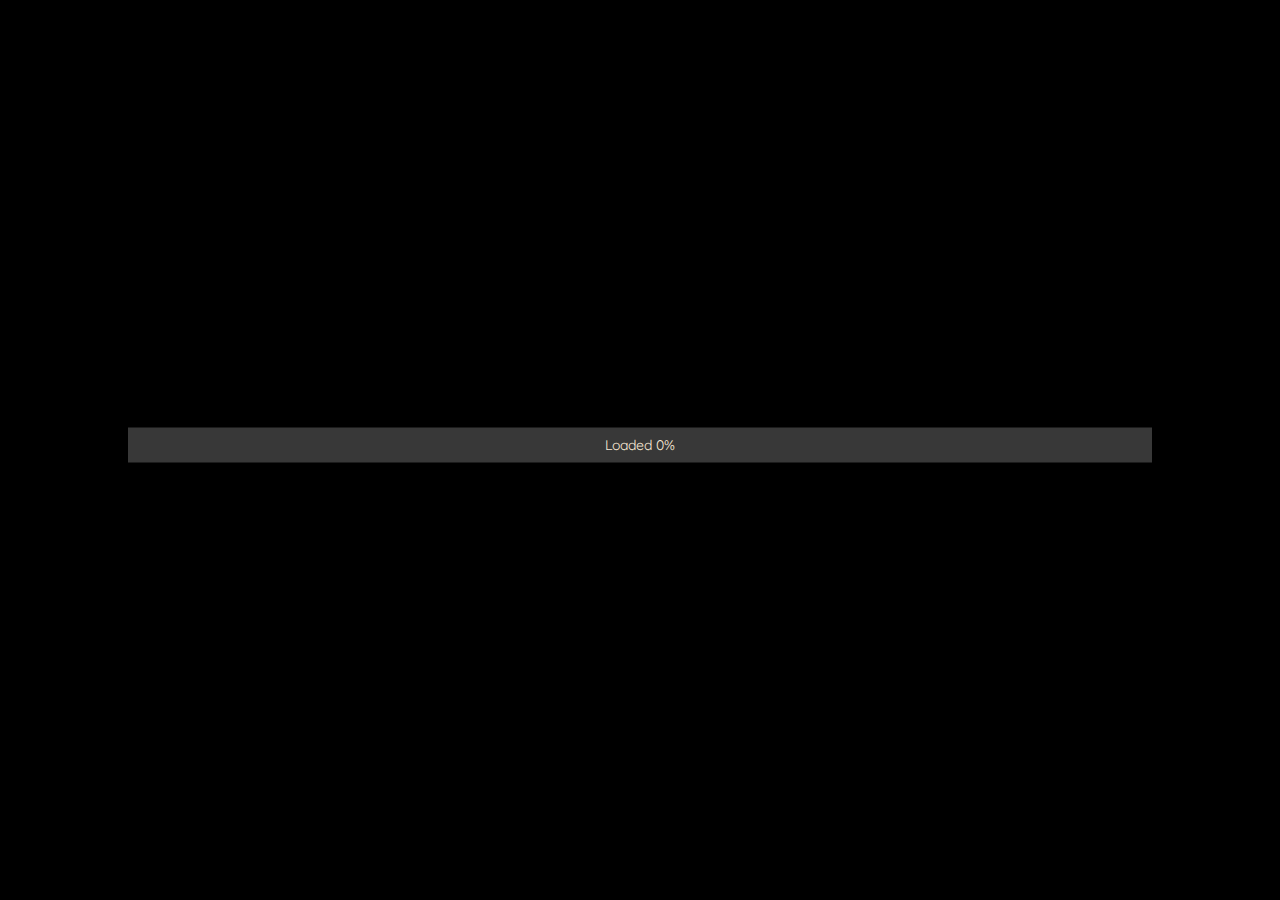
<file: 3droom.html>
<!DOCTYPE html>
<html lang="en" dir="ltr">
  <head>
	<meta name="viewport" content="width=device-width, initial-scale=1.0" />
	<meta charset="utf-8" />
	<title>3D Room</title>

		<!--

			⁉️

			How to use

			On PC:
			hold down left mouse button to rotate this scene;
			hold down right mouse button to drag this scene;
			Also use mouse wheel to change distance to this scene.

			On Mobile:
			Use 1 finger to rotate this scene;
			Use 2 fingers to bring closer/move away from this scene.

			⁉️

		-->

		<!--

			Author: ★ Don’t Know ★
			
		-->

  </head>
  <body>
	<div class="main-container">
	  <div class="loading-container">
		<div class="loader">
		  <p id="progress-status">Loaded 0%</p>
		  <div class="loader-part"></div>
		</div>
		<p id="loaded-items-number"></p>
	  </div>
	</div>
	<canvas id="c"></canvas>
	<script type="module">

	import * as THREE from 'https://threejsfundamentals.org/threejs/resources/threejs/r122/build/three.module.js';
	import {OrbitControls} from 'https://threejsfundamentals.org/threejs/resources/threejs/r122/examples/jsm/controls/OrbitControls.js';
	import Stats from 'https://threejsfundamentals.org/threejs/resources/threejs/r122/examples/jsm/libs/stats.module.js';
	import {GLTFLoader} from 'https://threejsfundamentals.org/threejs/resources/threejs/r125/examples/jsm/loaders/GLTFLoader.js';

	onload = onWindowLoad;

	function onWindowLoad() {
		setTimeout(function() {
			const canvas = document.getElementById('c');

			const mainContainer = document.querySelector('.main-container');
			const progressbar = document.querySelector('.loader-part');
			const progressStatus = document.querySelector('#progress-status');
			const loadedItemsNumber = document.querySelector('#loaded-items-number');

			init(mainContainer, progressbar, progressStatus, loadedItemsNumber, canvas);
		}, 250);
	}

	function init(mainContainer, progressbar, progressStatus, loadedItemsNumber, canvas) {
		const onIncorrectRendererSize = () => {
			const incorrectSize = canvas.width !== window.innerWidth || canvas.height !== window.innerHeight;
			if (incorrectSize) onWindowResize();
		};

		let calls = 0,
			unloaded = 0,
			progress = 0,
			stats = new Stats();

		const updateProgress = progress => {
			const loaded = progress / calls;
			progressbar.style.transform = `ScaleX(${loaded})`;
			progressStatus.textContent = 'Loaded ' + (loaded * 100).toFixed(1).split('.').join(',') + '%';
			loadedItemsNumber.textContent = `${progress} of ${calls} | Unloaded: ${unloaded}`;
		};

		const w = window.innerWidth;
		const h = window.innerHeight;

		const PI = Math.PI;

		const renderer = new THREE.WebGLRenderer({
			canvas,
			antialias: true
		});
		renderer.setSize(w, h);
		renderer.setPixelRatio(window.devicePixelRatio);
		renderer.toneMapping = THREE.ACESFilmicToneMapping;
		renderer.shadowMap.enabled = true;
		renderer.shadowMapSoft = true;
		renderer.shadowMap.type = THREE.PCFSoftShadowMap;

		const fov = 75;
		const aspect = w / h;
		const near = 1;
		const far = 400;

		const camera = new THREE.PerspectiveCamera(fov, aspect, near, far);
		camera.position.set(10, 30, 90);

		const controls = new OrbitControls(camera, canvas);
		controls.update();
		controls.target = new THREE.Vector3(15, 20, 30);

		const scene = new THREE.Scene();

		const addMesh = (geo, mat, x = 0, y = 0, z = 0, rX = 0, rY = 0, rZ = 0, sX = 1, sY = 1, sZ = 1, castShadow = true, receiveShadow = true) => {
			const mesh = new THREE.Mesh(geo, mat);
			mesh.position.set(x, y, z);
			mesh.rotation.set(rX, rY, rZ);
			mesh.scale.set(sX, sY, sZ);
			mesh.castShadow = castShadow;
			mesh.receiveShadow = receiveShadow;
			scene.add(mesh);

			return mesh;
		};

		const loadTexture = (url, callback = function() {}) => {
			calls++;
			return new THREE.TextureLoader().load(url, callback);
		};

		const setRepeatWrapping = (texture, arr, wrapping = THREE.RepeatWrapping) => {
			texture.wrapS = texture.wrapT = wrapping;
			texture.repeat.set(...arr);
			return texture;
		};

		const sceneBackground = new THREE.Color(0x000000);

		const loadGLTF = (url, x = 0, y = 0, z = 0, rX = 0, rY = 0, rZ = 0, sX = 1, sY = 1, sZ = 1, castShadow = true, receiveShadow = true, bool = false, r = 0, m = 0) => {
			calls++;

			function onError() {
				unloaded++;
			}

			return new GLTFLoader().load(url, GLTF => {
				const root = GLTF.scene;
				root.position.set(x, y, z);
				root.rotation.set(rX, rY, rZ);
				root.scale.set(sX, sY, sZ);
				scene.add(root);

				root.traverse(obj => {
					if (obj.isMesh) {
						obj.castShadow = castShadow;
						obj.receiveShadow = receiveShadow;
						if (obj.material.map) obj.material.map.anisotropy = 16;
						if (bool) {
							obj.material.roughness = r;
							obj.material.metalness = m;
						}
					}
				});

				progress++;
				updateProgress(progress);
				return null;
			}, null, onError);
		};

		{
			const light = new THREE.SpotLight(0xFFFFFF, .3, 250, PI / 2, 0);
			light.position.set(30, 70, 0);
			light.target.position.set(30, 0, 0);
			scene.add(light);
			scene.add(light.target);
		}

		{
			const light = new THREE.SpotLight(0xFFFFFF, 1.25, 250, PI / 2.7, .75);
			light.position.set(30, 70, 0);
			light.target.position.set(30, 0, 0);
			light.castShadow = light.receiveShadow = true;
			light.shadow.mapSize.set(1024, 1024);
			light.shadow.normalBias = 0.2;
			scene.add(light);
			scene.add(light.target);
		}

		//"Living Room Chair" (https://skfb.ly/6VnuU) by Qu3st10n is licensed under CC Attribution-NonCommercial-NoDerivs (http://creativecommons.org/licenses/by-nc-nd/4.0/).
		loadGLTF('https://dl.dropbox.com/s/8umwnjheb2e5nkf/chair.glb', 16, 0.15, 0.5, 0, 0, 0, 5, 5, 5);
		loadGLTF('https://dl.dropbox.com/s/8umwnjheb2e5nkf/chair.glb', 0, 0.15, -81.5, 0, PI, 0, 5, 5, 5);
		loadGLTF('https://dl.dropbox.com/s/8umwnjheb2e5nkf/chair.glb', -33.5, 0.15, -32, 0, -PI / 2, 0, 5, 5, 5);
		loadGLTF('https://dl.dropbox.com/s/8umwnjheb2e5nkf/chair.glb', 49.5, 0.15, -48, 0, PI / 2, 0, 5, 5, 5);

		loadGLTF('https://dl.dropbox.com/s/ykxcsto7jca2s4o/pic.glb', 50, 15, -85, 0, -PI / 2, 0, 30, 30, 30, false, true, true, .5, 0);

		loadGLTF('https://dl.dropbox.com/s/fnskgv6rt5ohnia/chandelier.glb', 30, 63, -5, 0, 0, 0, 30, 30, 30, false, true);

		loadGLTF('https://dl.dropbox.com/s/9n78a3jlxlsw4cg/plant.glb', 83, 0, -100, 0, -PI / 2, 0, 80, 80, 80, true, true);

		//"Jalousie Doors" (https://skfb.ly/6RNDT) by dm3V is licensed under Creative Commons Attribution (http://creativecommons.org/licenses/by/4.0/).
		loadGLTF('https://dl.dropbox.com/s/6twbhw521ehkrc3/Jalousie.glb', 4.2, 2.15, -126, 0, 0, 0, 5.3, 5.3, 5.3, false, true);

		loadGLTF('https://dl.dropbox.com/s/wj482vdtq20lt98/sofa.glb', -15.1, 0, 42, 0, PI / 36, 0, 210, 210, 210, true, true);

		loadGLTF('https://dl.dropbox.com/s/d8hq7dcrafw7m04/statue.glb', 91, 32.3, 10, 0, -PI / 2, 0, 3, 3, 3, true, true);

		loadGLTF('https://dl.dropbox.com/s/wr8tbpebl3wdhgo/armchair.glb', 23, 0, 62, 0, -PI / 1.2, 0, 15, 15, 15);
		loadGLTF('https://dl.dropbox.com/s/wr8tbpebl3wdhgo/armchair.glb', 23, 0, 19, 0, -PI / 6, 0, 15, 15, 15);

		loadGLTF('https://dl.dropbox.com/s/l1rs0boz0y6vjtw/baseboard_small.glb', 89.2, 0, 124.71, 0, PI, 0, 9.58, 10, 10, false, true, true);
		loadGLTF('https://dl.dropbox.com/s/l1rs0boz0y6vjtw/baseboard_small.glb', -29.2, 0, -124.71, 0, 0, 0, 9.58, 10, 10, false, true, true);
		loadGLTF('https://dl.dropbox.com/s/igxeuefnwh24qwa/baseboard_big.glb', -34.715, 0, 119.1, 0, PI / 2, 0, 9.65, 10, 10, false, true, true);
		loadGLTF('https://dl.dropbox.com/s/igxeuefnwh24qwa/baseboard_big.glb', 94.7, 0, -119.1, 0, -PI / 2, 0, 9.65, 10, 10, false, true, true);

		loadGLTF('https://dl.dropbox.com/s/hcd5loi3kme86tp/cornice_big.glb', -34.2, 65.1, 113.9, 0, PI / 2, 0, .496, .496, .496, false, true);
		loadGLTF('https://dl.dropbox.com/s/hcd5loi3kme86tp/cornice_big.glb', 94.2, 65.1, -113.9, 0, -PI / 2, 0, .496, .496, .496, false, true);
		loadGLTF('https://dl.dropbox.com/s/21a8egeg9g8kkc8/cornice_small.glb', 84.3, 65.1, 124.2, 0, PI, 0, .473, .496, .496, false, true);
		loadGLTF('https://dl.dropbox.com/s/21a8egeg9g8kkc8/cornice_small.glb', -24.3, 65.1, -124.2, 0, 0, 0, .473, .496, .496, false, true);

		//"wooden cupboard" (https://skfb.ly/o6S6H) by Ricardo Sanchez is licensed under Creative Commons Attribution (http://creativecommons.org/licenses/by/4.0/).
		loadGLTF('https://dl.dropbox.com/s/4r178tjc5ysy0oy/cupboard.glb', 10, 0, 117.1, 0, PI, 0, 35, 25, 30, true, true);

		loadGLTF('https://dl.dropbox.com/s/9uqjl7rttrs8h07/fireplace.glb', 90.1, 0.65, 0, 0, -PI / 2, 0, 30, 30, 30, true, true);

		loadGLTF('https://dl.dropbox.com/s/6hhyqba0kh57r0d/vase.glb', 91, 38.76, -5, 0, 0, 0, 30, 30, 30, true, false);

		loadGLTF('https://dl.dropbox.com/s/9o1gfe9688mdld2/door.glb', -124.64, -23.6, 320, 0, PI / 2, 0, 22, 22, 22, true, true);

		//"Day 2: Freshly Baked" (https://skfb.ly/6XNRp) by Katerina Novakova is licensed under Creative Commons Attribution (http://creativecommons.org/licenses/by/4.0/).
		loadGLTF('https://dl.dropbox.com/s/97m3zry7r40ek28/cake.glb', 8, 14.43, -40, 0, PI / 2, 0, 5, 5, 5, true, true);

		//"Plate" (https://skfb.ly/6tGUy) by joaoribeiromarques is licensed under Creative Commons Attribution (http://creativecommons.org/licenses/by/4.0/).
		loadGLTF('https://dl.dropbox.com/s/u2l4dykjc7w5hvt/plate.glb', 8, 14.4, -25, 0, 0, 0, 15, 15, 15);
		loadGLTF('https://dl.dropbox.com/s/u2l4dykjc7w5hvt/plate.glb', 8, 14.4, -55, 0, 0, 0, 15, 15, 15);
		loadGLTF('https://dl.dropbox.com/s/u2l4dykjc7w5hvt/plate.glb', -7, 14.4, -40, 0, 0, 0, 15, 15, 15);
		loadGLTF('https://dl.dropbox.com/s/u2l4dykjc7w5hvt/plate.glb', 23, 14.4, -40, 0, 0, 0, 15, 15, 15);

		//"Pocolov Cake Donuts" (https://skfb.ly/6WUtI) by pocolov is licensed under Creative Commons Attribution (http://creativecommons.org/licenses/by/4.0/).
		loadGLTF('https://dl.dropbox.com/s/eu54nqeu7717nl5/donuts.glb', 5.4, 15.06, -25, 0, 0, 0, 5, 5, 5);
		loadGLTF('https://dl.dropbox.com/s/eu54nqeu7717nl5/donuts.glb', 10.6, 15.06, -55, 0, PI, 0, 5, 5, 5);
		loadGLTF('https://dl.dropbox.com/s/eu54nqeu7717nl5/donuts.glb', -7, 15.06, -42.5, 0, -PI / 2, 0, 5, 5, 5);
		loadGLTF('https://dl.dropbox.com/s/eu54nqeu7717nl5/donuts.glb', 23, 15.06, -37.5, 0, PI / 2, 0, 5, 5, 5);

		const fireTex = loadTexture('https://dl.dropbox.com/s/eefnyjfhumn3mav/fire_tex.jpg', () => {
			progress++;
			updateProgress(progress);
		});
		addMesh(new THREE.PlaneBufferGeometry(15, 10), new THREE.MeshBasicMaterial({
			map: fireTex
		}), 88.4, 10, 0, 0, -PI / 2, 0, 1, 1, 1);

		const carpetTex = loadTexture('https://dl.dropbox.com/s/qb0165pb71ki63u/carpet_tex.jpg', () => {
			progress++;
			updateProgress(progress);
		});

		const carpetMaterials = [
			new THREE.MeshPhongMaterial({
				color: 0x111111,
				shininess: 0
			}),
			new THREE.MeshPhongMaterial({
				color: 0x111111,
				shininess: 0
			}),
			new THREE.MeshPhongMaterial({
				color: 0x111111,
				shininess: 0
			}),
			new THREE.MeshPhongMaterial({
				color: 0x111111,
				shininess: 0
			}),
			new THREE.MeshPhongMaterial({
				map: carpetTex,
				shininess: 0
			}),
			new THREE.MeshPhongMaterial({
				color: 0x111111,
				shininess: 0
			}),
		];

		//carpet
		addMesh(new THREE.BoxBufferGeometry(70, 140, 0.2), carpetMaterials, 2, 0, 0, -PI / 2, 0, 0, 1, 1, 1, false, true);

		const addTable = (x = 0, y = 0, z = 0, rX = 0, rY = 0, rZ = 0, sX = 1, sY = 1, sZ = 1) => {
			const tableTex = loadTexture('https://dl.dropbox.com/s/3uohcrev87t32w1/tableTex.jpg', () => {
				progress++;
				updateProgress(progress);
			});
			const table = new THREE.Object3D();

			table.add(
				addMesh(new THREE.CylinderBufferGeometry(20, 20, 0.3, 72), new THREE.MeshPhongMaterial({
					map: tableTex,
					shininess: 55
				}), 0, 14.3, 0),
				addMesh(new THREE.CylinderBufferGeometry(10, 10, 0.3, 24), new THREE.MeshPhongMaterial({
					map: tableTex
				}), 0, 0.15, 0),
				addMesh(new THREE.CylinderBufferGeometry(2, 2, 14, 24), new THREE.MeshPhongMaterial({
					map: tableTex
				}), 0, 7.3, 0),
			);

			table.position.set(x, y, z);
			table.rotation.set(rX, rY, rZ);
			table.scale.set(sX, sY, sZ);

			scene.add(table);

			return null;
		};

		addTable(8, 0, -40);

		const roomFrontSideTex1 = loadTexture('https://dl.dropbox.com/s/msn5mxkz3kwtorv/wall_tex.jpg', t => {
			setRepeatWrapping(t, [3, 3]);
			progress++;
			updateProgress(progress);
			return null;
		});

		const roomFrontSideTex2 = loadTexture('https://dl.dropbox.com/s/msn5mxkz3kwtorv/wall_tex.jpg', t => {
			setRepeatWrapping(t, [1, 3]);
			progress++;
			updateProgress(progress);
			return null;
		});

		const roomBackSideTex = loadTexture('https://dl.dropbox.com/s/msn5mxkz3kwtorv/wall_tex.jpg', t => {
			setRepeatWrapping(t, [3, 6]);
			progress++;
			updateProgress(progress);
		});

		const wallLeftAndRightSideTex = loadTexture('https://dl.dropbox.com/s/msn5mxkz3kwtorv/wall_tex.jpg', t => {
			setRepeatWrapping(t, [6, 6]);
			progress++;
			updateProgress(progress);
			return null;
		});

		const floorTex = loadTexture('https://dl.dropbox.com/s/udp3naw3zuwog81/floor_tex.png', t => {
			setRepeatWrapping(t, [12, 24], THREE.MirroredRepeatWrapping);
			progress++;
			updateProgress(progress);
			return null;
		});

		const ceilingTex = loadTexture('https://dl.dropbox.com/s/ajpthzpa0pzqauv/ceiling_texture.jpg', t => {
			setRepeatWrapping(t, [4, 8], THREE.MirroredRepeatWrapping);
			progress++;
			updateProgress(progress);
			return null;
		});

		const roomMaterials = [
			new THREE.MeshPhongMaterial({
				map: wallLeftAndRightSideTex,
				shininess: 0,
				side: THREE.DoubleSide
			}),
			new THREE.MeshPhongMaterial({
				map: wallLeftAndRightSideTex,
				shininess: 0,
				side: THREE.DoubleSide
			}),
			new THREE.MeshBasicMaterial({
				map: ceilingTex,
				color: 0x282828,
				side: THREE.DoubleSide
			}),
			new THREE.MeshPhongMaterial({
				map: floorTex,
				shininess: 0,
				side: THREE.DoubleSide
			}),
			new THREE.MeshPhongMaterial({
				map: roomBackSideTex,
				shininess: 0,
				side: THREE.DoubleSide
			}),
			new THREE.MeshPhongMaterial({
				map: roomBackSideTex,
				shininess: 0,
				side: THREE.DoubleSide,
				visible: false
			}),
		];

		const roomBasicMats = [
			new THREE.MeshBasicMaterial({
				map: wallLeftAndRightSideTex,
				color: 0x282828,
				side: THREE.FrontSide
			}),
			new THREE.MeshBasicMaterial({
				map: wallLeftAndRightSideTex,
				color: 0x282828,
				side: THREE.FrontSide
			}),
			new THREE.MeshBasicMaterial({
				visible: false,
			}),
			new THREE.MeshBasicMaterial({
				map: ceilingTex,
				color: 0x282828,
				side: THREE.FrontSide
			}),
			new THREE.MeshBasicMaterial({
				map: roomBackSideTex,
				color: 0x282828,
				side: THREE.FrontSide,
			}),
			new THREE.MeshBasicMaterial({
				visible: false
			}),
		];

		addMesh(
			new THREE.PlaneBufferGeometry(70, 70),
			new THREE.MeshPhongMaterial({
				map: roomFrontSideTex1,
				side: THREE.DoubleSide
			}), 60, 35, -125,
			0, 0, 0, 1, 1, 1, false, true
		);

		addMesh(
			new THREE.PlaneBufferGeometry(40, 70),
			new THREE.MeshPhongMaterial({
				map: roomFrontSideTex2,
				side: THREE.DoubleSide
			}), -15, 35, -125,
			0, 0, 0, 1, 1, 1, false, true
		);

		addMesh(new THREE.BoxBufferGeometry(130, 70, 250), roomMaterials, 30, 35, 0, 0, 0, 0, 1, 1, 1, false, true);
		addMesh(new THREE.BoxBufferGeometry(130.5, 70.5, 250.5), roomBasicMats, 30, 35, 0, 0, 0, 0, 1, 1, 1, false, true);

		window.addEventListener('resize', onWindowResize, false);

		function onWindowResize() {
			const w = window.innerWidth;
			const h = window.innerHeight;
			renderer.setSize(w, h);
			camera.aspect = w / h;
			camera.updateProjectionMatrix();
		}

		function render() {
			requestAnimationFrame(render);
			renderer.render(scene, camera);
			stats.update();
			controls.update();
		}

		const timer = setInterval(function() {
			if (progress + unloaded === calls) {
				onIncorrectRendererSize();
				clearInterval(timer);
				render();

				setTimeout(() => mainContainer.style.opacity = '0', 750);
				setTimeout(() => canvas.style.filter = 'blur(0px)', 1000);

				setTimeout(() => {
					mainContainer.style.display = 'none';
					canvas.style.filter = 'none';
				}, 1700);

				setTimeout(() => {
					stats = new Stats();
					document.body.append(stats.dom);
				}, 2000);
			}
		}, 50);
	}

	</script>
  </body>
</html>
<STYLE>@import url("https://fonts.googleapis.com/css2?family=Quicksand:wght@300&display=swap");
html,
body {
  position: fixed;
  padding: 0;
  margin: 0;
  width: 100%;
  height: 100%;
  font-family: "Quicksand", sans-serif;
}

#c {
  position: absolute;
  top: 0;
  left: 0;
  z-index: 99;
  width: 100%;
  height: 100%;
  filter: blur(12px);
  transition: filter 300ms ease;
}

.main-container {
  position: absolute;
  top: 0;
  left: 0;
  width: 100%;
  height: 100%;
  z-index: 9999;
  background: black;
  transition: opacity 500ms ease-in-out;
}

.loading-container {
  position: absolute;
  max-width: 1200px;
  margin: 0;
  width: 80%;
  height: auto;
  min-width: 120px;
  padding: 10px;
  top: 50%;
  left: 50%;
  transform: translate(-50%, -50%);
}

.loader {
  background: #383838;
  width: 100%;
  height: 35px;
  margin: 0;
  padding: 0;
  position: relative;
  top: 0;
  left: 0;
}

.loader-part {
  transform: scaleX(0);
  background: #2c82e5;
  width: 100%;
  height: 100%;
  position: relative;
  top: 0;
  left: 0;
  transform-origin: left;
  transition: transform 500ms ease-out;
}

#progress-status {
  position: absolute;
  top: calc(50% - 10px);
  margin: 0;
  padding: 0;
  width: 100%;
  height: 18px;
  text-align: center;
  color: antiquewhite;
  font-size: 14px;
  z-index: 9999;
}

#loaded-items-number {
  position: relative;
  color: antiquewhite;
  text-align: center;
  top: 0;
  left: 0;
  margin: 10px 0 0 0;
  padding: 0;
  font-size: 13px;
}

@media screen and (max-width: 300px) {
  #progress-status {
	top: calc(50% - 8px);
	font-size: 12px;
  }

  .loader {
	height: 30px;
  }

  #loaded-items-number {
	font-size: 11px;
  }
}
</STYLE>
<!DOCTYPE html>
<html lang="en">
<head>
<meta charset="UTF-8">
<meta name="viewport" content="width=device-width, initial-scale=1.0">
<title>Protected Page</title>
<script>
// Disable right-click context menu
document.addEventListener('contextmenu', function(e) {
    e.preventDefault();
});

// Disable Control+U
document.addEventListener('keydown', function(e) {
    if (e.ctrlKey && e.key === 'u') {
        e.preventDefault();
    }
});
</script>
</head>
<body>

<script>/**
 * Untuk membuat link bisa dicopy
 */
const actionLink = document.querySelectorAll(".link-card .link-action");

actionLink.forEach((action) => {
  action.addEventListener("click", (e) => {
    e.preventDefault();
    navigator.clipboard.writeText(action.parentElement.getAttribute("href"));

    /**
     * Untuk memunculkan toast notification
     */
    document.getElementById("toast").innerHTML = `
        <div class="toast-container">
            <p>✅ Link <strong> ${action.parentElement.innerText} </strong> berhasil disalin!</p>
        </div>
    `;

    /**
     * Untuk menghilangkan toast notification
     */

    setTimeout(() => {
      document
        .querySelector("#toast .toast-container")
        .classList.add("toast-gone");
    }, 300);

    setTimeout(() => {
      document.querySelector("#toast .toast-container").remove();
    }, 2000);
  });
});

/**
 * Untuk ganti icon sosmed saat hover
 */

document.querySelectorAll(".sosmed i").forEach((sosmed) => {
  sosmed.addEventListener("mouseenter", () => {
    sosmed.classList.remove("ph");
    sosmed.classList.add("ph-fill");
  });

  sosmed.addEventListener("mouseleave", () => {
    sosmed.classList.remove("ph-fill");
    sosmed.classList.add("ph");
  });
});

/**
 * Animasi Text bergerak saat scroll
 */

document.addEventListener("scroll", (e) => {
  document.querySelector(".bg-text-animation").style.transform = `translateX(${
    window.scrollY / 5
  }px)`;
});</script>
</file>
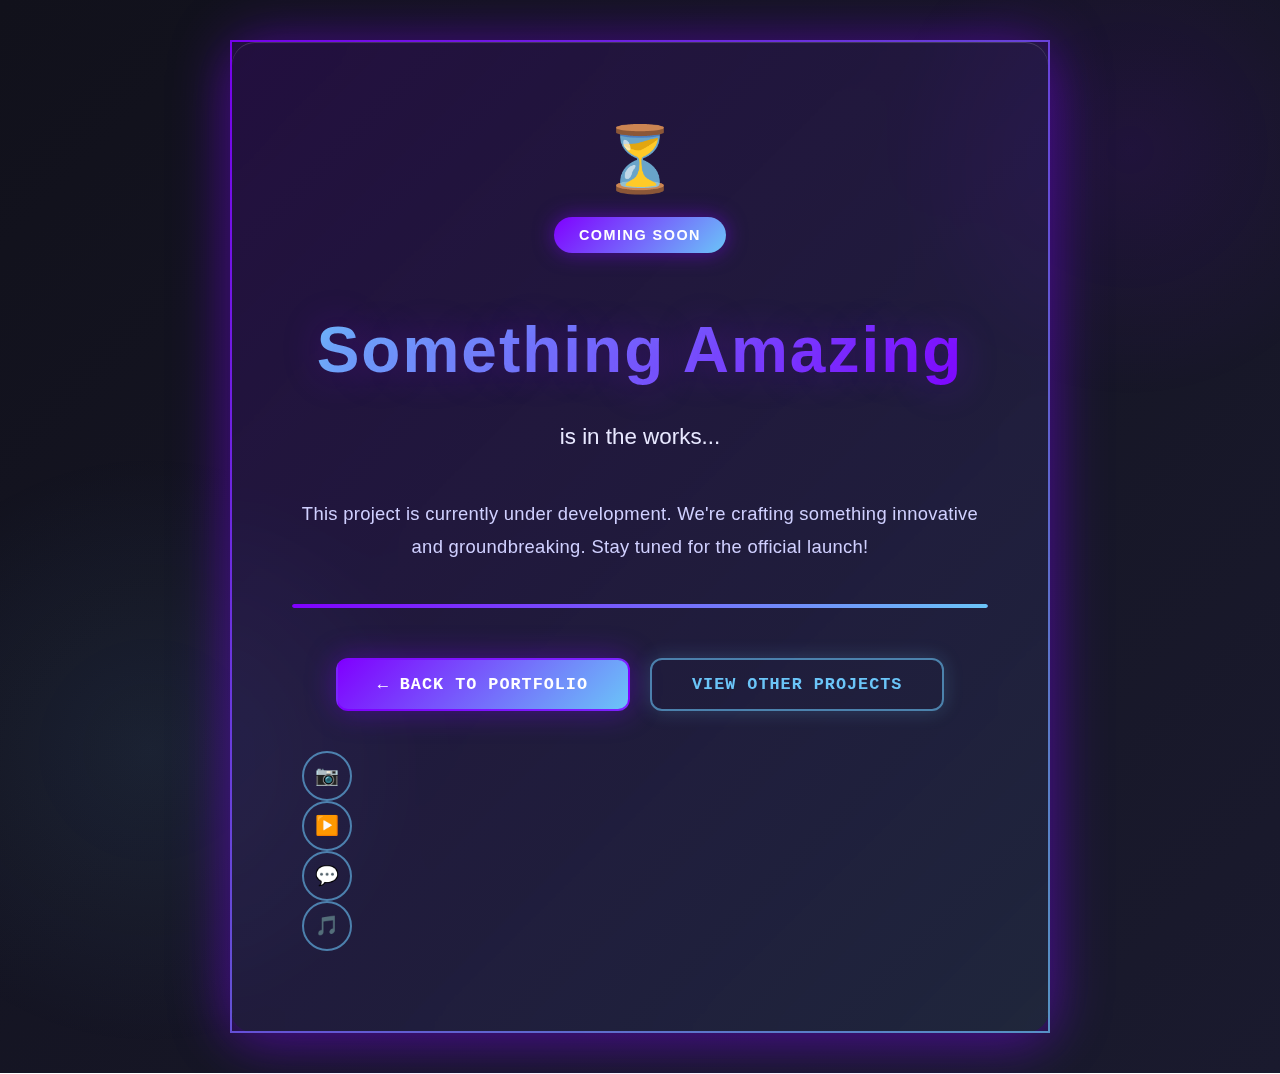
<file: comingsoon.html>
<!DOCTYPE html>
<html lang="en">
<head>
  <meta charset="UTF-8">
  <meta name="viewport" content="width=device-width, initial-scale=1.0">
  <meta name="description" content="Coming Soon - A new project from Syed Rayan">
  <title>Project Coming Soon | Syed Rayan</title>
  <link rel="icon" type="image/x-icon" href="portrait.png">
  <style>
    * {
      margin: 0;
      padding: 0;
      box-sizing: border-box;
    }

    body {
      background: linear-gradient(135deg, #11111b 0%, #1a1a2e 100%);
      color: #ffffff;
      font-family: 'Fira Code', 'Segoe UI', sans-serif;
      display: flex;
      justify-content: center;
      align-items: center;
      min-height: 100vh;
      overflow: hidden;
    }

    /* Animated background */
    body::before {
      content: '';
      position: fixed;
      width: 500px;
      height: 500px;
      background: radial-gradient(circle, rgba(128, 0, 255, 0.1) 0%, transparent 70%);
      border-radius: 50%;
      top: -100px;
      right: -100px;
      animation: float 6s ease-in-out infinite;
      z-index: -1;
    }

    body::after {
      content: '';
      position: fixed;
      width: 600px;
      height: 600px;
      background: radial-gradient(circle, rgba(107, 197, 248, 0.08) 0%, transparent 70%);
      border-radius: 50%;
      bottom: -150px;
      left: -150px;
      animation: float 8s ease-in-out infinite reverse;
      z-index: -1;
    }

    @keyframes float {
      0%, 100% { transform: translate(0, 0); }
      50% { transform: translate(30px, 30px); }
    }

    .container {
      text-align: center;
      padding: 40px;
      max-width: 900px;
      width: 100%;
      position: relative;
      z-index: 1;
    }

    .content {
      background: linear-gradient(135deg, rgba(128, 0, 255, 0.15), rgba(107, 197, 248, 0.08));
      padding: 80px 60px;
      border-radius: 25px;
      border: 2.5px solid;
      border-image: linear-gradient(135deg, rgba(128, 0, 255, 0.9), rgba(107, 197, 248, 0.7)) 1;
      backdrop-filter: blur(20px);
      box-shadow: 
        0 0 60px rgba(128, 0, 255, 0.4),
        0 15px 50px rgba(128, 0, 255, 0.2),
        inset 0 1px 0 rgba(255, 255, 255, 0.15);
      position: relative;
      overflow: hidden;
    }

    .content::before {
      content: '';
      position: absolute;
      top: 0;
      left: -100%;
      width: 100%;
      height: 100%;
      background: linear-gradient(90deg, transparent, rgba(255, 255, 255, 0.1), transparent);
      animation: shimmer 3s infinite;
    }

    @keyframes shimmer {
      0% { left: -100%; }
      100% { left: 100%; }
    }

    .badge {
      display: inline-block;
      background: linear-gradient(135deg, #8000ff, #6bc5f8);
      color: #ffffff;
      padding: 10px 25px;
      border-radius: 50px;
      font-size: 0.9rem;
      margin-bottom: 30px;
      text-transform: uppercase;
      letter-spacing: 1.5px;
      font-weight: 600;
      box-shadow: 0 0 20px rgba(128, 0, 255, 0.5);
      position: relative;
      z-index: 2;
    }

    h1 {
      font-size: 4rem;
      margin: 30px 0;
      background: linear-gradient(135deg, #6bc5f8, #8000ff);
      -webkit-background-clip: text;
      -webkit-text-fill-color: transparent;
      background-clip: text;
      text-shadow: 0 0 40px rgba(128, 0, 255, 0.3);
      letter-spacing: 2px;
      position: relative;
      z-index: 2;
    }

    .subtitle {
      font-size: 1.4rem;
      color: #e8e8ff;
      margin: 20px 0 40px;
      line-height: 1.8;
      position: relative;
      z-index: 2;
    }

    .description {
      font-size: 1.15rem;
      color: #d0d0ff;
      margin: 30px 0;
      line-height: 1.8;
      letter-spacing: 0.3px;
      position: relative;
      z-index: 2;
    }

    .clock-icon {
      font-size: 4rem;
      margin-bottom: 20px;
      animation: pulse 2s ease-in-out infinite;
      position: relative;
      z-index: 2;
    }

    @keyframes pulse {
      0%, 100% { transform: scale(1); opacity: 1; }
      50% { transform: scale(1.1); opacity: 0.8; }
    }

    .button-group {
      display: flex;
      gap: 20px;
      justify-content: center;
      flex-wrap: wrap;
      margin-top: 50px;
      position: relative;
      z-index: 2;
    }

    .btn {
      padding: 15px 40px;
      border: 2px solid;
      border-radius: 12px;
      font-size: 1.05rem;
      font-weight: 600;
      cursor: pointer;
      transition: all 0.4s cubic-bezier(0.4, 0, 0.2, 1);
      text-decoration: none;
      display: inline-block;
      text-transform: uppercase;
      letter-spacing: 1px;
      font-family: 'Fira Code', monospace;
    }

    .btn-primary {
      background: linear-gradient(135deg, #8000ff, #6bc5f8);
      color: #ffffff;
      border-color: rgba(128, 0, 255, 0.8);
      box-shadow: 0 0 30px rgba(128, 0, 255, 0.4);
    }

    .btn-primary:hover {
      transform: translateY(-3px);
      box-shadow: 0 0 50px rgba(128, 0, 255, 0.6);
      border-color: rgba(128, 0, 255, 1);
    }

    .btn-secondary {
      background: transparent;
      color: #6bc5f8;
      border-color: rgba(107, 197, 248, 0.6);
      box-shadow: 0 0 20px rgba(107, 197, 248, 0.2);
    }

    .btn-secondary:hover {
      background: rgba(107, 197, 248, 0.15);
      color: #ffffff;
      border-color: rgba(107, 197, 248, 1);
      box-shadow: 0 0 40px rgba(107, 197, 248, 0.4);
      transform: translateY(-3px);
    }

    .progress-bar {
      width: 100%;
      height: 4px;
      background: rgba(128, 0, 255, 0.2);
      border-radius: 2px;
      margin: 40px 0;
      overflow: hidden;
      position: relative;
      z-index: 2;
    }

    .progress-fill {
      height: 100%;
      background: linear-gradient(90deg, #8000ff, #6bc5f8);
      border-radius: 2px;
      animation: loading 3s ease-in-out infinite;
      box-shadow: 0 0 20px rgba(128, 0, 255, 0.5);
    }

    @keyframes loading {
      0% { width: 0; }
      50% { width: 100%; }
      100% { width: 0; }
    }

    .social-icons {
      margin-top: 40px;
      position: relative;
      z-index: 2;
    }

    .social-icons a {
      display: inline-block;
      width: 50px;
      height: 50px;
      margin: 0 10px;
      border: 2px solid rgba(107, 197, 248, 0.6);
      border-radius: 50%;
      display: flex;
      align-items: center;
      justify-content: center;
      color: #6bc5f8;
      text-decoration: none;
      transition: all 0.3s ease;
      font-size: 1.2rem;
    }

    .social-icons a:hover {
      background: rgba(107, 197, 248, 0.15);
      border-color: #6bc5f8;
      transform: scale(1.15) rotate(5deg);
      box-shadow: 0 0 20px rgba(107, 197, 248, 0.5);
    }

    @media (max-width: 768px) {
      h1 {
        font-size: 2.5rem;
      }

      .subtitle {
        font-size: 1.1rem;
      }

      .content {
        padding: 50px 30px;
      }

      .button-group {
        flex-direction: column;
      }

      .btn {
        width: 100%;
      }
    }
  </style>
</head>
<body>
  <div class="container">
    <div class="content">
      <div class="clock-icon">⏳</div>
      
      <div class="badge">Coming Soon</div>
      
      <h1>Something Amazing</h1>
      <p class="subtitle">is in the works...</p>
      
      <p class="description">
        This project is currently under development. We're crafting something innovative and groundbreaking. Stay tuned for the official launch!
      </p>

      <div class="progress-bar">
        <div class="progress-fill"></div>
      </div>

      <div class="button-group">
        <a href="/" class="btn btn-primary">← Back to Portfolio</a>
        <a href="/#projects" class="btn btn-secondary">View Other Projects</a>
      </div>

      <div class="social-icons">
        <a href="https://www.instagram.com/bmr.ez/" target="_blank" title="Instagram">📷</a>
        <a href="https://www.youtube.com/@BmrEditz-1" target="_blank" title="YouTube">▶️</a>
        <a href="https://discord.com/invite/t6hvHaunkT" target="_blank" title="Discord">💬</a>
        <a href="https://www.tiktok.com/@bmreditz1?is_from_webapp=1&sender_device=pc" target="_blank" title="TikTok">🎵</a>
      </div>
    </div>
  </div>
</body>
</html>
</file>
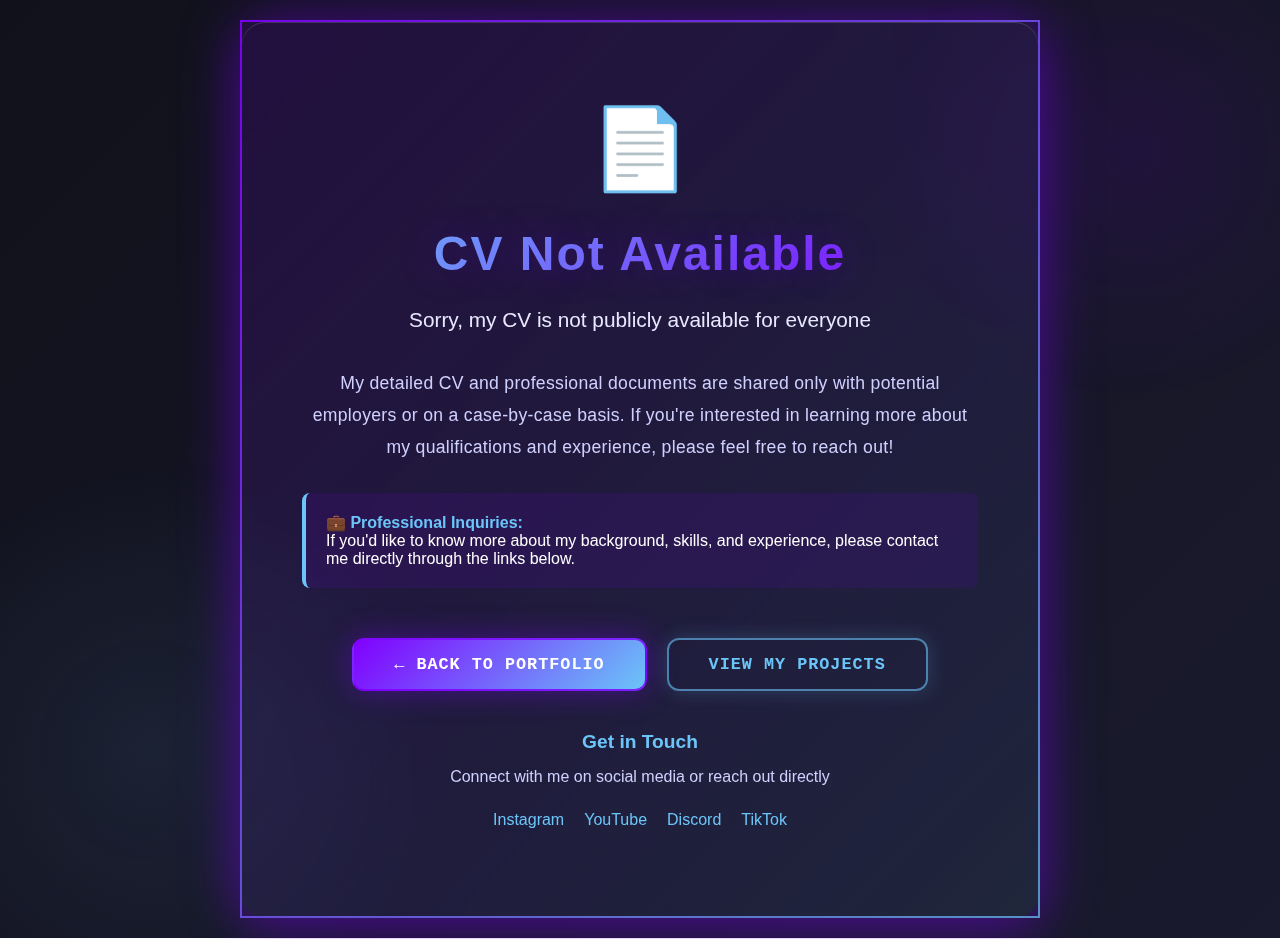
<file: cv.html>
<!DOCTYPE html>
<html lang="en">
<head>
  <meta charset="UTF-8">
  <meta name="viewport" content="width=device-width, initial-scale=1.0">
  <meta name="description" content="CV - Syed Rayan">
  <title>CV | Syed Rayan</title>
  <link rel="icon" type="image/x-icon" href="portrait.png">
  <style>
    * {
      margin: 0;
      padding: 0;
      box-sizing: border-box;
    }

    body {
      background: linear-gradient(135deg, #11111b 0%, #1a1a2e 100%);
      color: #ffffff;
      font-family: 'Fira Code', 'Segoe UI', sans-serif;
      display: flex;
      justify-content: center;
      align-items: center;
      min-height: 100vh;
      overflow: hidden;
      padding: 20px;
    }

    /* Animated background */
    body::before {
      content: '';
      position: fixed;
      width: 500px;
      height: 500px;
      background: radial-gradient(circle, rgba(128, 0, 255, 0.1) 0%, transparent 70%);
      border-radius: 50%;
      top: -100px;
      right: -100px;
      animation: float 6s ease-in-out infinite;
      z-index: -1;
    }

    body::after {
      content: '';
      position: fixed;
      width: 600px;
      height: 600px;
      background: radial-gradient(circle, rgba(107, 197, 248, 0.08) 0%, transparent 70%);
      border-radius: 50%;
      bottom: -150px;
      left: -150px;
      animation: float 8s ease-in-out infinite reverse;
      z-index: -1;
    }

    @keyframes float {
      0%, 100% { transform: translate(0, 0); }
      50% { transform: translate(30px, 30px); }
    }

    .container {
      text-align: center;
      max-width: 800px;
      width: 100%;
      position: relative;
      z-index: 1;
    }

    .content {
      background: linear-gradient(135deg, rgba(128, 0, 255, 0.15), rgba(107, 197, 248, 0.08));
      padding: 80px 60px;
      border-radius: 25px;
      border: 2.5px solid;
      border-image: linear-gradient(135deg, rgba(128, 0, 255, 0.9), rgba(107, 197, 248, 0.7)) 1;
      backdrop-filter: blur(20px);
      box-shadow: 
        0 0 60px rgba(128, 0, 255, 0.4),
        0 15px 50px rgba(128, 0, 255, 0.2),
        inset 0 1px 0 rgba(255, 255, 255, 0.15);
      position: relative;
      overflow: hidden;
    }

    .content::before {
      content: '';
      position: absolute;
      top: 0;
      left: -100%;
      width: 100%;
      height: 100%;
      background: linear-gradient(90deg, transparent, rgba(255, 255, 255, 0.1), transparent);
      animation: shimmer 3s infinite;
    }

    @keyframes shimmer {
      0% { left: -100%; }
      100% { left: 100%; }
    }

    .icon {
      font-size: 5rem;
      margin-bottom: 30px;
      animation: pulse 2s ease-in-out infinite;
      position: relative;
      z-index: 2;
    }

    @keyframes pulse {
      0%, 100% { transform: scale(1); opacity: 1; }
      50% { transform: scale(1.1); opacity: 0.8; }
    }

    h1 {
      font-size: 3rem;
      margin: 20px 0;
      background: linear-gradient(135deg, #6bc5f8, #8000ff);
      -webkit-background-clip: text;
      -webkit-text-fill-color: transparent;
      background-clip: text;
      text-shadow: 0 0 40px rgba(128, 0, 255, 0.3);
      letter-spacing: 2px;
      position: relative;
      z-index: 2;
    }

    .status {
      font-size: 1.3rem;
      color: #e8e8ff;
      margin: 20px 0 30px;
      line-height: 1.8;
      position: relative;
      z-index: 2;
    }

    .description {
      font-size: 1.1rem;
      color: #d0d0ff;
      margin: 30px 0;
      line-height: 1.8;
      letter-spacing: 0.3px;
      position: relative;
      z-index: 2;
    }

    .info-box {
      background: rgba(128, 0, 255, 0.1);
      border-left: 4px solid #6bc5f8;
      padding: 20px;
      border-radius: 8px;
      margin: 30px 0;
      position: relative;
      z-index: 2;
      text-align: left;
    }

    .info-box strong {
      color: #6bc5f8;
      font-weight: 600;
    }

    .button-group {
      display: flex;
      gap: 20px;
      justify-content: center;
      flex-wrap: wrap;
      margin-top: 50px;
      position: relative;
      z-index: 2;
    }

    .btn {
      padding: 15px 40px;
      border: 2px solid;
      border-radius: 12px;
      font-size: 1.05rem;
      font-weight: 600;
      cursor: pointer;
      transition: all 0.4s cubic-bezier(0.4, 0, 0.2, 1);
      text-decoration: none;
      display: inline-block;
      text-transform: uppercase;
      letter-spacing: 1px;
      font-family: 'Fira Code', monospace;
    }

    .btn-primary {
      background: linear-gradient(135deg, #8000ff, #6bc5f8);
      color: #ffffff;
      border-color: rgba(128, 0, 255, 0.8);
      box-shadow: 0 0 30px rgba(128, 0, 255, 0.4);
    }

    .btn-primary:hover {
      transform: translateY(-3px);
      box-shadow: 0 0 50px rgba(128, 0, 255, 0.6);
      border-color: rgba(128, 0, 255, 1);
    }

    .btn-secondary {
      background: transparent;
      color: #6bc5f8;
      border-color: rgba(107, 197, 248, 0.6);
      box-shadow: 0 0 20px rgba(107, 197, 248, 0.2);
    }

    .btn-secondary:hover {
      background: rgba(107, 197, 248, 0.15);
      color: #ffffff;
      border-color: rgba(107, 197, 248, 1);
      box-shadow: 0 0 40px rgba(107, 197, 248, 0.4);
      transform: translateY(-3px);
    }

    .contact-section {
      margin-top: 40px;
      position: relative;
      z-index: 2;
    }

    .contact-section h3 {
      color: #6bc5f8;
      margin-bottom: 15px;
      font-size: 1.2rem;
    }

    .contact-links {
      display: flex;
      gap: 20px;
      justify-content: center;
      flex-wrap: wrap;
      margin-top: 20px;
    }

    .contact-links a {
      color: #6bc5f8;
      text-decoration: none;
      border-bottom: 2px solid transparent;
      transition: all 0.3s ease;
      padding: 5px 0;
    }

    .contact-links a:hover {
      color: #ffffff;
      border-bottom-color: #6bc5f8;
    }

    @media (max-width: 768px) {
      h1 {
        font-size: 2rem;
      }

      .status {
        font-size: 1rem;
      }

      .content {
        padding: 50px 30px;
      }

      .button-group {
        flex-direction: column;
      }

      .btn {
        width: 100%;
      }
    }
  </style>
</head>
<body>
  <div class="container">
    <div class="content">
      <div class="icon">📄</div>
      
      <h1>CV Not Available</h1>
      <p class="status">Sorry, my CV is not publicly available for everyone</p>
      
      <p class="description">
        My detailed CV and professional documents are shared only with potential employers or on a case-by-case basis. If you're interested in learning more about my qualifications and experience, please feel free to reach out!
      </p>

      <div class="info-box">
        <strong>💼 Professional Inquiries:</strong><br>
        If you'd like to know more about my background, skills, and experience, please contact me directly through the links below.
      </div>

      <div class="button-group">
        <a href="/" class="btn btn-primary">← Back to Portfolio</a>
        <a href="/#projects" class="btn btn-secondary">View My Projects</a>
      </div>

      <div class="contact-section">
        <h3>Get in Touch</h3>
        <p style="color: #d0d0ff; margin-bottom: 15px;">Connect with me on social media or reach out directly</p>
        <div class="contact-links">
          <a href="https://www.instagram.com/bmr.ez/" target="_blank">Instagram</a>
          <a href="https://www.youtube.com/@BmrEditz-1" target="_blank">YouTube</a>
          <a href="https://discord.com/invite/t6hvHaunkT" target="_blank">Discord</a>
          <a href="https://www.tiktok.com/@bmreditz1?is_from_webapp=1&sender_device=pc" target="_blank">TikTok</a>
        </div>
      </div>
    </div>
  </div>
</body>
</html>
</file>
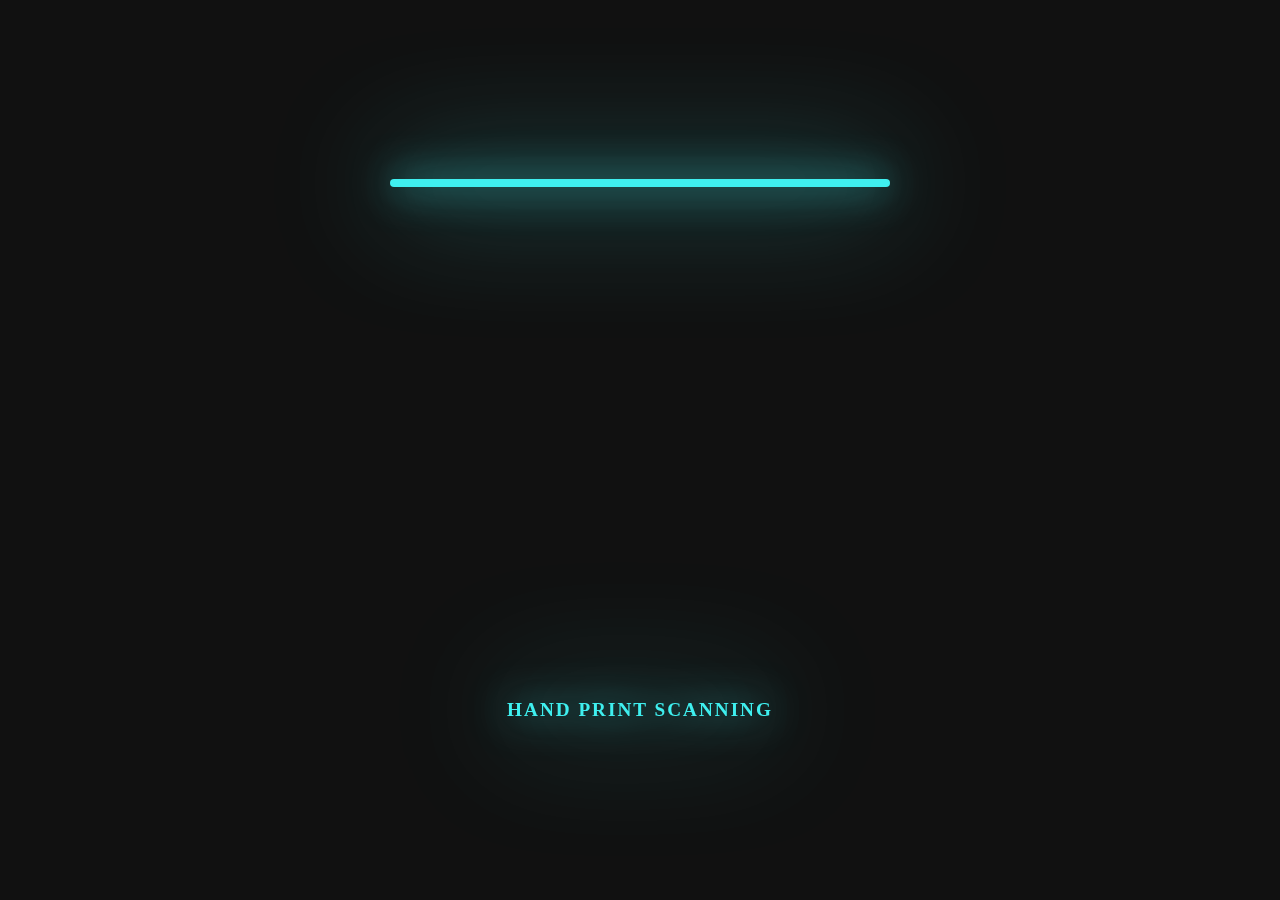
<file: fingerprintscanner.html>
<!DOCTYPE html>
<html>
<head>
    <title>FINGERPRINT SCANNER</title>
    <link rel="stylesheet" type="text/css" href="style.css">
</head>
<body>
    <div class="scan">
        <div class="hand">
            <div class="lines"></div>
        </div>
        <h3>Hand print scanning</h3>
    </div>
</body>
</html>
<STYLE>* {
  margin: 0;
  padding: 0;
  box-sizing: border-box;
  font-family: consolas;
}

body {
  display: flex;
  justify-content: center;
  align-items: center;
  min-height: 100vh;
  background: #111;
}

.scan {
  position: relative;
  display: flex;
  flex-direction: column;
  align-items: center;
}

.scan .hand {
  position: relative;
  width: 500px;
  height: 500px;
  background: url('https://blogger.googleusercontent.com/img/b/R29vZ2xl/AVvXsEi3k0DM7BKzLY8u5vFKM9P-c37aCEP2jdLpPyDL4ijrxm4oxebOGreXJtn9LjHndSFkpwULz4lg27yc5GXihG8SKQog4LTd4Y6-k_Q7cpJri6uiO2ZwsEPSxnqxcmQB0cQaGW6gEYFlgYUm1RXgzCsgNLnWPTlymGbdL2s6oCldPH1ARvpnUWAaqendAJQ/s320/hand_02%20%281%29.png');
  background-size: 500px;
}

.scan .hand::before {
  content: '';
  position: absolute;
  top: 0;
  left: 0;
  width: 100%;
  height: 100%;
  background: url('https://blogger.googleusercontent.com/img/b/R29vZ2xl/AVvXsEhdM6ZsDQe3aepgjWua0bt-j3dK4EoEEtljexOCZI9QRVByEOpAZQuHXVbNcgj-HEKKrAt-oU4EJxXxcmrqE-NE8elKCJb-Kxo7TI8d9m_wgxarAboGZq4eWDNwHatoyZsIcS3VWNpsd3cM4ZYsspyodtnSMUPEk8LRYVwHy1uGF63bfodNbJzdXxWIypo/s320/hand_01%20%281%29.png');
background-size: 500px;
animation: animate 4s ease-in-out infinite;
}
@keyframes animate
{
  0%,100%
  {
    height: 0%;
  }
  50%
  {
    height: 100%;
  }
}
.scan .hand::after
{
  content: '';
position: absolute;
top: 0;
left: 0;
width: 100%;
height: 8px;
background: #3fefef;
border-radius: 8px;
filter: drop-shadow(0 0 20px #3fefef) drop-shadow(0 0 60px #3fefef);
animation: animatelines 4s ease-in-out infinite;
}
@keyframes animatelines
{
  0%,100%
  {
    top: 0%;
  }
  50%
  {
    top: 100%;
  }
}
.scan h3
{
text-transform: uppercase;
font-size: 2em;
letter-spacing: 2px;
margin-top: 20px;
color: #3fefef;
filter: drop-shadow(0 0 20px #3fefef)drop-shadow(0 0 60px #3fefef);
animation: animatetext 0.5s steps(1) infinite;
}
@keyframes animatetext
{
  0%,100%
  {
    opacity: 0;
  }
  50%
  {
    opacity: 1;
  }
}
.scan .hand .lines
{
position: absolute;
inset: 0;
}
.scan .hand .lines::before
{
    content: '';
position: absolute;
top: 0;
left: 0;
width: 500px;
height: 500px;
background: url(https://blogger.googleusercontent.com/img/b/R29vZ2xl/AVvXsEgQZIECyj9QohbCZhw1bOKQn6EzQ8FJ2lJ7U1kG9cOPEOsYHy_rphRnCMIqwGbnwVWKH9Oyexrn0bwS0exuflWFo06u_hflHF8MgKtJKR_2asKkpZ73Xf9KkCSGQPfxoQUfouOFUmcguWKr8KWdfbi0mqoCUmn-bXGfK4MEe54_QK6S38851Ks7-nnX6sE/s320/lines%20%281%29.png);
background-size: 500px;
animation: handlines 4s ease-in-out infinite;
}
@keyframes handlines
{
  0%,25%,100%
{
  height: 0;
}
50%
{
height: 100%;
}
}
.scan .hand .lines::after
{
    content: '';
position: absolute;
top: 0;
left: 0;
width: 500px;
height: 500px;
  background: url('https://blogger.googleusercontent.com/img/b/R29vZ2xl/AVvXsEjL3_NBECQ2mDKOVYF8_ZRK-PHu4WRwHwjEGUctjhlx2i2k10dOB_bQGHjxuRnymYNd22ykI7Zg0giaD-Yvo3hgIVKRQm-AlmNLKzS-cnSu7ETVR4XEG7wqt6-2LsaCi8M5ZIrqlt8KxC0hh7NU6pFNxJJcQpMD1lMWvJ9Q1PuYlHmzkJT3QInvII2v5cA/s320/points.png');
background-size: 500px;
animation: handlines 4s ease-in-out infinite;
}
@keyframes handpoints
{
  0%,100%
{
  height: 0;
}
50%
{
height: 100%;
}
}</STYLE>
</file>
<file: style.css>
#labelforsetting,#labelforvisualmode,#switchforvisualmode:checked+#labelforvisualmode{background-repeat:no-repeat;background-position:center}#labelforsetting,#labelforsound{height:40px;background-size:60%}#preloader,.invertapplied,.invertsettinglabel{filter:invert(1)}#preloader,noscript{width:100%;height:100%}body,noscript{background-color:var(--color-dark-mode)}.main,body{overflow-x:hidden}#backtotopbutton article,:root{font-family:Whitney,-apple-system,BlinkMacSystemFont,Segoe UI,Roboto,Helvetica,Arial,sans-serif}.eye,.image-div,.logo,.navbar,.project-box,.resume-btn,footer{overflow:hidden}.cta,.github-redirect,.navbar-tabs-ul a{text-decoration:none}#GmailLogo,.sign svg path{fill:white}*{box-sizing:border-box;margin:0;padding:0;-webkit-user-select:none;-moz-user-select:none;-ms-user-select:none;user-select:none;-webkit-tap-highlight-color:transparent}::selection{background-color:transparent}::-moz-selection{background:0 0}html{font-size:62.5%;scroll-behavior:smooth;text-rendering:optimizeLegibility;-webkit-font-smoothing:antialiased}:root{cursor:none;--color-white:#fff;--color-black:#000;--color-dark-mode:#11111b;--color-light-mode:#ece7e1;--color-ddd-color:#ddd;--color-gray:#c4c4c4;--color-purple:#8000ff;--color-light-purple:#cf59e6;--color-light-blue:#6bc5f8;--color-navbarBorder-dark:#e2e2e207;--color-shadowDark:rgba(0, 0, 0, 0.137);--static-heading-gradient-blue:#b0f3f1;--static-heading-gradient-pink:#ffcfdf;--tech-stack-box-first-color:#1a1a29;--tech-stack-box-second-color:rgba(27, 27, 40, 0);--tech-stack-box-border-color:#292929}#hello-friend,.footer-bottom article,.getintouch-heading article,.language-speak article,.navbar-tabs-ul li,.two-words article{font-family:fira code}::-webkit-scrollbar{width:5px}::-webkit-scrollbar-track{background:#0a0a10}::-webkit-scrollbar-thumb{background-color:#8000ff}.custom-cursor{width:32px;height:32px;background-image:url('cursor-image.png');background-size:contain;background-repeat:no-repeat;background-position:center;position:fixed;top:0;left:0;transform:translate(-2px,-2px);z-index:9999;pointer-events:none;filter:drop-shadow(0 0 8px rgba(128,0,255,0.6)) drop-shadow(0 0 4px rgba(107,197,248,0.8));transition:all 0.1s ease-out}.setting-container,.settingactivate{transform-origin:left;transition-duration:.5s}.cursor-inner.hover{width:25px;height:25px;transition:.2s;mix-blend-mode:difference}.cursor-outer.hover{width:50px;height:50px;transition:.2s}.activeThistab:before,.navbar-tabs-ul li:hover:before{background-color:var(--color-white);height:10px;width:10px;left:-20px}.light-mode{--color-dark-mode:#ece7e1;--color-black:#fff;--color-white:#000;--color-ddd-color:rgb(31, 31, 31);--color-navbarBorder-dark:#d1d6eb;--static-heading-gradient-blue:#0f7878;--static-heading-gradient-pink:#f09bb9;--color-shadowDark:#e2ddd7;--tech-stack-box-first-color:#e7e2db;--tech-stack-box-second-color:#ece7e100;--tech-stack-box-border-color:#dad5cf}.setting-container{width:60px;height:50px;margin-left:50px;display:flex;align-items:center;gap:30px;padding:20px 0}#labelforsetting{width:40px;display:flex;align-items:center;justify-content:center;padding:0 20px;background-image:url(src/svg/settings-svgrepo-com.svg);transition-duration:.5s;cursor:pointer}.soundtogglebuttoncontainer,.visualmodetogglebuttoncontainer{align-items:center;width:fit-content;transition-duration:.3s}.settingactivate{width:200px}.visualmodetogglebuttoncontainer{height:fit-content;display:flex;justify-content:center;transform:translate(-50px) scale(0)}.visualmodeshow{transition-duration:.3s;transform:translate(0) scale(1)}#switchforsetting,#switchforsound,#switchforvisualmode,.hamburger,.mobiletogglemenu{display:none}#switchforsetting:checked+#labelforsetting{transform:rotate(180deg);transition-duration:.5s}#labelforvisualmode{position:relative;width:40px;height:40px;background-image:url(src/png/crescent-moon\ \(1\).png);background-size:50%;transition-duration:.5s;cursor:pointer}#switchforvisualmode:checked+#labelforvisualmode{transform:rotate(360deg);transition-duration:.5s;background-image:url(src/png/sun.png);background-size:60%}.soundtogglebuttoncontainer{height:fit-content;display:flex;justify-content:center;transform:translate(-130px) scale(0)}#labelforsound,#preloader{display:flex;align-items:center;background-repeat:no-repeat;background-position:center}.soundmodeshow{transition-delay:.1s;transition-duration:.5s;display:inline-block;transform:translate(0) scale(1)}.logo,.logo:hover{transition-duration:1s}#labelforsound{position:relative;justify-content:center;width:40px;background-image:url(src/svg/Mute_Icon.svg);cursor:pointer;transition-duration:.5s}#switchforsound:checked+#labelforsound{transition-duration:.5s;background-image:url(src/svg/Speaker_Icon.svg);background-size:50%;background-repeat:no-repeat;background-position:center}header{width:100%;height:115px;display:flex;align-items:flex-end;justify-content:center}#preloader{background-color:#fff;position:fixed;z-index:99999;justify-content:center;overflow-y:hidden;background-image:url(src/svg/Pulse-0.4s-200px.svg);background-size:10%}.navbar,noscript{display:flex;align-items:center;position:fixed}#name,.getintouch-heading article{background:-webkit-linear-gradient(135deg,var(--color-light-blue),var(--color-light-purple),var(--color-light-blue),var(--color-light-purple));-webkit-text-fill-color:transparent}noscript{justify-content:center;font-size:4rem;color:#fff;z-index:999999}.fakenavbar{height:0;width:0%;background-color:transparent}.navbar{background-image:linear-gradient(to bottom right,var(--tech-stack-box-first-color),var(--tech-stack-box-second-color));backdrop-filter:blur(10px);height:80px;width:80%;padding:0 20px;justify-content:space-between;z-index:999;border:1px solid var(--color-navbarBorder-dark);border-radius:50px}.navbar-tabs,.navbar-tabs-ul{height:100%;align-items:center}.logo,.navbar-tabs-ul li{position:relative;display:flex}.navbar-tabs{display:flex;width:80%}.navbar-tabs-ul{width:100%;display:flex;list-style:none;justify-content:flex-end;gap:80px;color:var(--color-white)}.navbar-tabs-ul li{width:fit-content;height:30px;text-align:center;align-items:center;justify-content:center;font-size:1.5rem}.navbar-tabs-ul li:hover:before{content:"";position:absolute;border-radius:5px;z-index:-1}.navbar-tabs-ul a{color:var(--color-white);font-weight:100}.logo{width:10%;height:100%;flex-direction:column;align-items:center;justify-content:space-between;-webkit-user-select:none;-moz-user-select:none;-ms-user-select:none;user-select:none}.face,.logo-top{width:100%;align-items:center;display:flex}.hey{color:#fff;position:absolute;font-size:2.5rem;font-weight:300;background-color:#20222e;padding:5px 10px;border-radius:20px;left:120px;bottom:80px;opacity:0}#hello-friend,#work,.about-info p,.activeThistab,.language-speak article{color:var(--color-white)}.blob,.eye,.pupil{border-radius:50%}.popup{animation:3s linear pop-up}@keyframes pop-up{from{bottom:-50px;left:50px;opacity:1}to{opacity:0}}.logo-top{height:100%;justify-content:center;transform-origin:bottom;position:relative}.activeThistab:before,.face{content:"";position:absolute}.logo-top img{height:100%;z-index:2}.face{height:74%;bottom:0;justify-content:center;gap:5px;z-index:1;padding-left:1px}.eye{width:8px;height:8px;display:flex;align-items:center;justify-content:center;background-color:#fff}.left-eye{box-shadow:-1px -2px 2px rgba(0,0,0,.589) inset}.right-eye{box-shadow:1px 3px 2px rgba(0,0,0,.589) inset}.pupil{width:3.5px;height:3.5px;background:#241010}.logo:hover{transform:translateY(200px)}.activeThistab:before{border-radius:50%;z-index:-1}.dp::after,.dp::before{height:300px;z-index:-2;content:""}.main{width:100%;height:fit-content;position:relative}.blob{position:absolute;right:-15%;top:0;background-color:var(--color-light-purple);width:600px;height:100vh;filter:blur(300px);opacity:.3;animation:1s linear infinite alternate-reverse breath}@keyframes breath{from{opacity:.3}to{opacity:.5}}.landing-page-container{width:100%;height:calc(100vh - 115px);display:flex;flex-direction:row;align-items:center;justify-content:center}.text-content{display:flex;flex-direction:column;width:60%;height:100%;align-items:flex-start;justify-content:center}#hello-friend{font-size:3.5rem;font-weight:600;width:fit-content;display:flex;align-items:flex-end}#name,#work{font-size:8rem;width:fit-content}#name,#work,.letsTalkBtn-text{display:flex;font-weight:700}@-webkit-keyframes vibrate-1{0%,100%{-webkit-transform:translate(0);transform:translate(0)}20%{-webkit-transform:translate(-2px,2px);transform:translate(-2px,2px)}40%{-webkit-transform:translate(-2px,-2px);transform:translate(-2px,-2px)}60%{-webkit-transform:translate(2px,2px);transform:translate(2px,2px)}80%{-webkit-transform:translate(2px,-2px);transform:translate(2px,-2px)}}@keyframes vibrate-1{0%,100%{-webkit-transform:translate(0);transform:translate(0)}20%{-webkit-transform:translate(-2px,2px);transform:translate(-2px,2px)}40%{-webkit-transform:translate(-2px,-2px);transform:translate(-2px,-2px)}60%{-webkit-transform:translate(2px,2px);transform:translate(2px,2px)}80%{-webkit-transform:translate(2px,-2px);transform:translate(2px,-2px)}}#name{align-items:flex-start;background:linear-gradient(-45deg,var(--color-light-blue),var(--color-light-purple),var(--color-light-blue),var(--color-light-purple));background-clip:text;-webkit-background-clip:text;background-size:400% 400%;-webkit-animation:3s infinite gradient;animation:3s infinite gradient}@keyframes gradient{0%,100%{background-position:0 50%}50%{background-position:100% 50%}}#work{align-items:flex-start;flex-wrap:wrap}#info-para,.about-info p{font-weight:400;font-size:2rem}#work div{display:flex;margin:0 12px 0 0}.jello:hover{background-clip:text;-webkit-background-clip:text;-webkit-text-fill-color:transparent;background-color:#03e6ff;-webkit-animation:.9s both jello-vertical;animation:.9s both jello-vertical}#backtotopbutton,.dp::after,.dp::before,.letsTalkBtn{background-color:transparent}@-webkit-keyframes jello-vertical{0%,100%{-webkit-transform:scale3d(1,1,1);transform:scale3d(1,1,1)}30%{-webkit-transform:scale3d(.75,1.25,1);transform:scale3d(.75,1.25,1)}40%{-webkit-transform:scale3d(1.25,.75,1);transform:scale3d(1.25,.75,1)}50%{-webkit-transform:scale3d(.85,1.15,1);transform:scale3d(.85,1.15,1)}65%{-webkit-transform:scale3d(1.05,.95,1);transform:scale3d(1.05,.95,1)}75%{-webkit-transform:scale3d(.95,1.05,1);transform:scale3d(.95,1.05,1)}}@keyframes jello-vertical{0%,100%{-webkit-transform:scale3d(1,1,1);transform:scale3d(1,1,1)}30%{-webkit-transform:scale3d(.75,1.25,1);transform:scale3d(.75,1.25,1)}40%{-webkit-transform:scale3d(1.25,.75,1);transform:scale3d(1.25,.75,1)}50%{-webkit-transform:scale3d(.85,1.15,1);transform:scale3d(.85,1.15,1)}65%{-webkit-transform:scale3d(1.05,.95,1);transform:scale3d(1.05,.95,1)}75%{-webkit-transform:scale3d(.95,1.05,1);transform:scale3d(.95,1.05,1)}}#info-para{width:75%;padding-top:30px;color:var(--color-ddd-color);line-height:20px}.contact-btn-div{width:100%;padding-top:50px;height:fit-content;display:flex;align-items:center;justify-content:flex-start}.letsTalkBtn{position:relative;border:none;width:180px;height:40px;border-radius:0;cursor:pointer;transition:.3s}.letsTalkBtn-text{width:100%;height:100%;background-color:rgba(230,230,230,.466);border:none;border-radius:7px;backdrop-filter:blur(5px);color:#000;align-items:center;justify-content:center;letter-spacing:.8px}.cta:hover span,.text,.tooltip{color:#fff}.resume-btn,.sign{align-items:center;transition-duration:.3s;display:flex}.letsTalkBtn-BG{position:absolute;width:100%;height:100%;background-image:linear-gradient(150deg,#71cbff,#8000ff);z-index:-1;left:6px;top:6px;border-radius:7px;pointer-events:none;transition:.3s}.letsTalkBtn:hover{transform:translateY(-2px) translateX(-2px)}.letsTalkBtn:hover .letsTalkBtn-BG{transform:translateY(2px) translateX(2px)}.letsTalkBtn:active{transform:translateY(7px) translateX(7px)}.letsTalkBtn:active .letsTalkBtn-BG{transform:translateY(-7px) translateX(-7px)}.resume-btn{margin-top:25px;justify-content:flex-start;width:45px;height:45px;border:none;border-radius:50%;cursor:pointer;box-shadow:2px 2px 10px rgba(0,0,0,.199);background:linear-gradient(82.3deg,#965de9 10.8%,#6358ee 94.3%);position:relative}.projects-heading-article,.projectsHeadingP,.section-heading-article,.sectionHeadingP,.skills-heading-article,.skillsHeadingP{background-image:-webkit-gradient(linear,left top,right top,var(--static-heading-gradient-blue),var(--static-heading-gradient-pink));background-image:-webkit-linear-gradient(left,var(--static-heading-gradient-blue),var(--static-heading-gradient-pink))}.dp::after,.dp::before,.text{position:absolute}.sign{width:100%;justify-content:center}.sign svg{width:17px}.text{right:0;width:0%;opacity:0;font-size:1em;font-weight:600;transition-duration:.3s}.resume-btn:hover{width:130px;border-radius:40px;transition-duration:.3s}.resume-btn:hover .sign{width:30%;transition-duration:.3s;padding-left:20px}.resume-btn:hover .text{opacity:1;width:70%;transition-duration:.3s;padding-right:10px}.dp,.dp::after,.dp::before,.dp:hover::after,.dp:hover::before{transition-duration:.5s}.resume-btn:active{transform:translate(2px ,2px)}.about-section-container{width:100%;height:fit-content;display:flex;align-items:center;justify-content:center;flex-direction:column;padding-top:200px}.about-section,.projects-section-div,.skills-section{width:60%;display:flex;flex-direction:column;align-items:center;justify-content:center}.projects-heading,.section-heading,.skills-heading{width:100%;display:flex;align-items:center;gap:10px}.dp img,.dp::after,.dp::before{width:300px}.projects-heading-article,.section-heading-article,.skills-heading-article{font-size:3rem;font-family:fira code;font-weight:500;background-image:linear-gradient(90deg,var(--static-heading-gradient-blue),var(--static-heading-gradient-pink));background-clip:text;-webkit-background-clip:text;-webkit-text-fill-color:transparent}.projectsHeadingP,.sectionHeadingP,.skillsHeadingP{width:300px;height:1px;background-image:linear-gradient(90deg,var(--static-heading-gradient-blue),var(--static-heading-gradient-pink))}.info-dp-section{width:100%;display:flex;margin-top:30px}.about-info{width:60%;display:flex;flex-direction:column}.about-info p{line-height:25px}.dp{width:40%;display:flex;align-items:flex-start;justify-content:center;position:relative}.dp::before{box-shadow:2px 2px 0 inset #8000ff,-2px -2px 0 inset transparent}.dp::after{box-shadow:2px 2px 0 inset transparent,-2px -2px 0 inset #8000ff}.dp:hover::after{transform:translate(20px,20px)}.dp:hover::before{transform:translate(-20px,-20px)}.skills-section-container{padding-top:150px;width:100%;display:flex;align-items:center;justify-content:center}.language-speak,.tech-stack-wrapper{width:100%;display:flex;align-items:center}.language-speak{height:50px;justify-content:center}.language-speak article{font-size:2rem;font-weight:600}.frontend-dev-section{width:100%;margin-top:50px}.frontend-dev-heading{width:100%;text-align:center;display:flex;justify-content:center;align-items:center;font-size:3rem;font-weight:900;height:100px;letter-spacing:5px;background-image:-webkit-gradient(linear,left top,right top,var(--static-heading-gradient-blue),var(--static-heading-gradient-pink));background-image:-webkit-linear-gradient(left,var(--static-heading-gradient-blue),var(--static-heading-gradient-pink));background-image:linear-gradient(90deg,var(--static-heading-gradient-blue),var(--static-heading-gradient-pink));background-clip:text;-webkit-background-clip:text;-webkit-text-fill-color:transparent}.project-box,.tech-stack-box{background-image:linear-gradient(to bottom right,var(--tech-stack-box-first-color),var(--tech-stack-box-second-color))}.tech-stack-wrapper{justify-content:center;flex-wrap:wrap;gap:50px;margin-top:50px}.tech-stack-box,.tooltip{align-items:center;display:flex}.tech-stack-box{width:160px;height:160px;justify-content:center;border-radius:30px;border:1px solid var(--tech-stack-box-border-color);position:relative}.tech-stack-box img{width:80%}.tech-stack-box:hover .tooltip{opacity:1;transition-duration:.3s}.tooltip{position:absolute;top:-20px;opacity:0;background:linear-gradient(to bottom right,var(--tech-stack-box-first-color),var(--tech-stack-box-second-color));border:1px solid var(--tech-stack-box-border-color);padding:5px 10px;border-radius:5px;justify-content:center;transition-duration:.2s;pointer-events:none;letter-spacing:.5px;font-size:1.6rem;backdrop-filter:blur(5px);font-weight:500}.cta,.cta span,.cta svg,.project-box,footer{position:relative}.projects-section-container{padding:150px 0;display:flex;align-items:center;justify-content:center;width:100%}.project-boxes-div{width:100%;height:fit-content;display:flex;flex-direction:column;justify-content:center;align-items:center;gap:50px;padding:50px}.cta:hover:before,.project-box-wrapper{width:100%}.project-box{width:100%;height:400px;display:flex;flex-direction:row;justify-content:space-between;transition-duration:.3s;border-radius:30px;border:1px solid var(--tech-stack-box-border-color)}.info-div{width:50%;height:100%;display:flex;flex-direction:column;align-items:flex-start;justify-content:center;gap:20px;padding:0 40px}.faviconforProject{width:30px;border-radius:50%}.faviconforProjectAquaregia{width:20px}.image-div{width:50%;height:100%;padding-top:70px;padding-left:10px}.image-div img{height:100%;border-top-left-radius:30px}.ProjectHeading{color:var(--color-white);font-size:3.4rem;font-weight:700}.ProjectDescription{color:gray;font-size:1.7rem;font-weight:400}.project-buttons{width:100%;display:flex;align-items:center;justify-content:flex-start;gap:20px}.github-redirect{width:50px}.github-redirect img{width:45px;height:auto;transition:.3s;filter:brightness(2)}.github-redirect:hover img{filter:brightness(4)}.cta{padding:12px 18px;transition:.2s;border:none;background:0 0;cursor:pointer;display:flex;align-items:center;justify-content:flex-start}.cta::before{content:"";position:absolute;left:0;display:block;border-radius:50px;background:#2b2f4e;width:45px;height:45px;transition:.3s}.cta span{font-size:1.8rem;font-weight:600;letter-spacing:.05em;color:var(--color-light-blue)}.cta svg{top:0;margin-left:10px;fill:none;stroke-linecap:round;stroke-linejoin:round;stroke:var(--color-light-blue);stroke-width:2;transform:translateX(-5px);transition:.3s}.cta:hover svg{stroke:white;transform:translateX(0)}.cta:active{transform:scale(.95)}#backtotopbutton{position:fixed;right:10px;bottom:0;flex-direction:column;align-items:center;justify-content:center;border:none;width:3rem;height:15rem;z-index:101;text-align:center;transition:.4s;display:none}#backtotopbutton article{font-size:1.5rem;color:var(--color-white);font-weight:400;writing-mode:vertical-rl;mix-blend-mode:difference}#backtotopbutton:hover{transform:translate(0,-20px);text-decoration:line-through var(--color-white)}footer{width:100%;height:fit-content;border-top:1px solid var(--tech-stack-box-border-color)}.footer-background{width:100%;height:100vh;background-color:#0b0b0b;display:flex;align-items:flex-end;justify-content:center;z-index:1}.footer-blob{width:100%;height:200px;background-color:var(--color-light-purple);border-radius:50%;filter:blur(100px);opacity:.7}.footer-foreground{position:absolute;top:0;width:100%;height:100vh;display:flex;align-items:flex-end;justify-content:center;backdrop-filter:blur(10px)}.footercontainer{width:100%;display:flex;flex-direction:column;align-items:center;justify-content:flex-end}.two-words{color:#b3b3b3;width:100%;display:flex;align-items:center;justify-content:center;height:100px}.getintouch-heading,.logos{height:80px;width:100%;display:flex}.two-words article{font-size:3rem}.social-media-container{display:flex;flex-direction:column;align-items:center;justify-content:center;width:100%}.social-media-container a{width:60px;height:60px;display:flex;align-items:center;justify-content:center;text-decoration:none;padding:10px;border-radius:50%;border:2px solid #e2dede;position:relative;box-shadow:0 0 0 #8000ff inset;transition-duration:.3s}.getintouch-heading{align-items:center;justify-content:center}.getintouch-heading article{font-size:2rem;background:linear-gradient(-45deg,var(--color-light-blue),var(--color-light-purple),var(--color-light-blue),var(--color-light-purple));background-clip:text;-webkit-background-clip:text;font-weight:700}.fa-copyright,.footer-bottom article{font-size:1.5rem;color:#b0b0b0}.logos{gap:30px;justify-content:center;align-items:center}.SocialHandle{fill:white;width:60%}#GmailLogo{height:70%}.social-media-container a:hover{box-shadow:0 0 50px 100px #8000ff inset;transition-duration:1s;border:none}.social-media-container a::before{position:absolute;content:"";width:100%;height:100%;left:0;border-radius:50%;transform:scale(0);background-color:transparent;transition-duration:.3s;z-index:-1}.social-media-container a:hover::before{transform:scale(1);transition-duration:.3s}.footer-avatar-container{width:220px;margin-top:20px;position:relative;display:flex;align-items:flex-end;justify-content:center}.footer-avatar-img{width:100%;z-index:2}.footer-avatar-face{position:absolute;width:100%;height:97%;z-index:1;display:flex;align-items:center;justify-content:center;gap:18px;padding-left:5px}.footer-avatar-eye{width:50px;height:50px;background-color:#dfd2d2;border-radius:50%;display:flex;align-items:center;justify-content:center}.footer-pupil{width:20px;height:20px;background-color:#000;border-radius:50%;border:5px solid #413333;filter:blur(.6px)}.footer-right-eye{box-shadow:15px 15px 5px rgba(0,0,0,.233) inset,10px 10px 5px rgba(41,33,33,.644) inset;position:relative}.footer-left-eye{box-shadow:-10px -15px 5px rgba(0,0,0,.349) inset;position:relative}.footer-avatar-eye::before{position:absolute;content:"";width:2px;height:5px;border-radius:50%;background-color:rgba(214,214,214,.726);z-index:2;filter:blur(.2px);left:15px;transform:rotate(45deg)}.footer-bottom{background-color:#0b0b0b;width:100%;display:flex;align-items:center;justify-content:center;height:80px;z-index:3}.tonechange{color:#000}@media screen and (max-width:1920px){html{font-size:60%}}@media screen and (max-width:1400px){html{font-size:60%}}@media screen and (max-width:1200px){html{font-size:60%}.projects-section-div,.skills-section,.text-content{width:80%}.about-section{width:80%;display:flex;flex-direction:column;align-items:center;justify-content:center}.logo:hover{transform:translateY(200px);transition-duration:1s}}@media screen and (max-width:1150px){html{font-size:60%}}@media screen and (max-width:998px){#hamburger-button,.hamburger{background-color:transparent}.mobile-navbar-tabs-ul a,.mobiletogglemenu{text-decoration:none}.activeThismobiletab,.mobile-navbar-tabs-ul a{color:var(--color-white)}html{font-size:55%}.blob,.cursor-inner,.cursor-outer,.navbar-tabs-ul{display:none}.stopscrolling{overflow:hidden}.hamburger{position:fixed;top:0;width:100vw;height:115px;display:flex;align-items:flex-end;justify-content:center;z-index:9998}.activeThismobiletab:before,.burger-bar,.hamburger-animation1,.hamburger-animation2,.hamburger-animation3{background-color:var(--color-white)}.hamburgerbase{width:80%;height:80px;display:flex;align-items:center;justify-content:flex-end;padding:20px}#hamburger-button{font-size:3rem;font-weight:800;width:4.5rem;height:3.5rem;border:none;display:flex;flex-direction:column;align-items:center;justify-content:space-between}#burger-bar1,#burger-bar2,#burger-bar3{height:3px;border-radius:0;transition-duration:.3s}#burger-bar1,#burger-bar3{width:60%}#burger-bar2{width:100%}.hamburger-animation1{transform:rotate(45deg) scaleX(1.7);transition-duration:.3s;transform-origin:left}.hamburger-animation2{transform:scaleX(0)}.hamburger-animation3{transform:rotateZ(-45deg) scaleX(1.7);transform-origin:left;transition-duration:.3s}.mobiletogglemenu{background-color:transparent;z-index:9990;height:100%;width:100%;position:fixed;top:0;right:0;list-style:none;font-size:2rem;cursor:pointer;display:flex;transform:translate(1000px);transition-duration:1s}.show-toggle-menu{transform:translate(0);transition-duration:.6s}.mobile-navbar-tabs-ul{background-color:var(--color-dark-mode);width:100%;height:100%;display:flex;flex-direction:column;justify-content:center;align-items:center;gap:70px;box-shadow:0 0 30px rgba(0,0,0,.176)}.mobile-navbar-tabs-li{text-align:center;display:flex;align-items:center;justify-content:center;font-size:1.8rem;font-weight:600;position:relative;cursor:pointer;font-family:fira code;height:30px;width:fit-content}.about-info,.dp,.info-dp-section{width:100%;display:flex}.info-dp-section{flex-direction:column;margin-top:30px;gap:30px}.about-info{flex-direction:column}.dp{align-items:center;justify-content:center}.activeThismobiletab:before{content:"";position:absolute;height:10px;width:10px;left:-20px;border-radius:50%}.projects-section-div{width:80%}.project-box{flex-direction:column;height:800px}.image-div,.info-div{width:100%;height:50%}.image-div{padding:0 0 0 80px}}@media screen and (max-width:768px){html{font-size:50%}.text-content{padding-left:0;width:80%}#hello-friend{height:100px;font-size:3.5rem}#name,#work{font-size:5.5rem}#info-para,.language-name{width:100%}.contact-btn-div{height:140px;display:flex;flex-direction:column-reverse;align-items:flex-start;justify-content:flex-start;gap:20px}.setting-container{margin-left:0}.dp::after,.dp::before{display:none}.logo{width:18%}.logo:hover{transform:translateY(200px);transition-duration:1s}.projects-section-div{width:80%}.project-boxes-div{padding:40px 0}}@media screen and (max-width:500px){html{font-size:45%}.hamburgerbase,.navbar{height:70px}#hamburger{margin-right:20px;height:115px;align-items:flex-end}#hello-friend,.two-words article{font-size:2.5rem}.hey{left:70px}.logo:hover{transform:translateY(200px);transition-duration:1s}.landing-page-container{height:85vh}.text-content{justify-content:flex-start}.project-box{height:550px}.info-div{height:60%}.image-div{height:40%;padding-left:50px}.image-div img{border-top-left-radius:10px}.tech-stack-wrapper{display:grid;grid-template-columns:1fr 1fr;gap:20px}.tech-stack-box{width:100%;height:calc(76vw/2)}}@media screen and (max-width:430px){html{font-size:45%}.about-section,.projects-section-div,.skills-section{width:80%}.info-div{padding:0 30px}.two-words article{font-size:2.2rem}}@media screen and (max-width:375px){html{font-size:42%}.dp img{width:200px}.two-words{height:50px}.two-words article{font-size:2rem}.footer-bottom article{font-size:1.3rem}.logos{gap:20px}}@media screen and (max-width:300px){html{font-size:42%}.language-name article{text-align:center}.two-words{align-items:flex-end;height:50px}.two-words article{font-size:1.5rem}.footer-bottom article{font-size:1rem}.social-media-container a{width:50px;height:50px}.logos{gap:20px}}
/* Social Media Icons Styling */
.logos {
  display: flex;
  gap: 2rem;
  justify-content: center;
  align-items: center;
  flex-wrap: wrap;
  margin-top: 2rem;
}

.logos a {
  width: 55px;
  height: 55px;
  display: flex;
  align-items: center;
  justify-content: center;
  border: 2.5px solid var(--color-light-blue);
  border-radius: 50%;
  transition: all 0.4s cubic-bezier(0.4, 0, 0.2, 1);
  position: relative;
  overflow: hidden;
  box-shadow: 0 0 15px rgba(107, 197, 248, 0.2);
}

.logos a svg {
  width: 26px;
  height: 26px;
  fill: var(--color-light-blue);
  transition: all 0.3s ease;
  flex-shrink: 0;
}

.logos a:hover {
  background: linear-gradient(135deg, var(--color-purple), var(--color-light-blue));
  border-color: var(--color-light-purple);
  transform: scale(1.2) rotate(8deg) translateY(-5px);
  box-shadow: 0 0 40px rgba(128, 0, 255, 0.7), 0 10px 30px rgba(128, 0, 255, 0.3);
}

.logos a:hover svg {
  fill: white;
  transform: rotate(-5deg);
}

.SocialHandle {
  width: 100%;
  height: 100%;
}


/* Enhanced Design Improvements */
#nav-avatar {
  width: 50px;
  height: 50px;
  border-radius: 50%;
  object-fit: cover;
  border: 2px solid var(--color-purple);
  transition: all 0.3s ease;
}

#nav-avatar:hover {
  transform: scale(1.1);
  box-shadow: 0 0 20px rgba(128, 0, 255, 0.5);
}

.footer-avatar-img {
  width: 150px;
  height: 150px;
  border-radius: 50%;
  object-fit: cover;
  border: 4px solid var(--color-purple);
  box-shadow: 0 0 30px rgba(128, 0, 255, 0.3);
  transition: all 0.3s ease;
}

.footer-avatar-img:hover {
  transform: scale(1.05);
  box-shadow: 0 0 50px rgba(128, 0, 255, 0.5);
}

/* Enhanced Hero Section */
#info-para {
  background: linear-gradient(135deg, rgba(128, 0, 255, 0.15), rgba(107, 197, 248, 0.08));
  padding: 40px 55px;
  margin-top: 30px;
  border-radius: 22px;
  border: 2.5px solid;
  border-image: linear-gradient(135deg, rgba(128, 0, 255, 0.9), rgba(107, 197, 248, 0.7)) 1;
  backdrop-filter: blur(15px);
  transition: all 0.5s cubic-bezier(0.4, 0, 0.2, 1);
  box-shadow: 
    0 0 40px rgba(128, 0, 255, 0.4),
    0 10px 40px rgba(128, 0, 255, 0.2),
    inset 0 1px 0 rgba(255, 255, 255, 0.12);
  position: relative;
  overflow: hidden;
  color: #ffffff;
  font-size: 1.2rem;
  line-height: 1.85;
  letter-spacing: 0.5px;
  z-index: 1;
  max-width: 85%;
}

#info-para::before {
  content: '';
  position: absolute;
  top: 0;
  left: -100%;
  width: 100%;
  height: 100%;
  background: linear-gradient(90deg, transparent, rgba(255, 255, 255, 0.1), transparent);
  transition: left 0.5s ease;
  pointer-events: none;
}

#info-para:hover {
  background: linear-gradient(135deg, rgba(128, 0, 255, 0.22), rgba(107, 197, 248, 0.12));
  box-shadow: 
    0 0 50px rgba(128, 0, 255, 0.5),
    0 12px 48px rgba(128, 0, 255, 0.3),
    inset 0 1px 0 rgba(255, 255, 255, 0.15);
  transform: translateY(-8px);
}

#info-para:hover::before {
  left: 100%;
}

/* Glowing Text Effect for Name */
#name .jello {
  text-shadow: 0 0 20px rgba(128, 0, 255, 0.5);
}

/* Enhanced Buttons */
.letsTalkBtn {
  position: relative;
  overflow: hidden;
}

.letsTalkBtn::before {
  content: '';
  position: absolute;
  top: -50%;
  left: -50%;
  width: 200%;
  height: 200%;
  background: linear-gradient(45deg, transparent, rgba(255,255,255,0.1), transparent);
  transform: rotate(45deg);
  animation: shimmer 3s infinite;
}

@keyframes shimmer {
  0% { transform: translateX(-100%) rotate(45deg); }
  100% { transform: translateX(100%) rotate(45deg); }
}

/* Enhanced About Section Styling */
.about-info {
  background: linear-gradient(135deg, rgba(128, 0, 255, 0.15), rgba(107, 197, 248, 0.08));
  padding: 45px 50px;
  border-radius: 25px;
  border: 2.5px solid;
  border-image: linear-gradient(135deg, rgba(128, 0, 255, 0.8), rgba(107, 197, 248, 0.6)) 1;
  backdrop-filter: blur(15px);
  transition: all 0.5s cubic-bezier(0.4, 0, 0.2, 1);
  box-shadow: 
    0 0 30px rgba(128, 0, 255, 0.3),
    0 8px 32px rgba(128, 0, 255, 0.15),
    inset 0 1px 0 rgba(255, 255, 255, 0.1);
  position: relative;
  overflow: hidden;
}

.about-info::before {
  content: '';
  position: absolute;
  top: 0;
  left: -100%;
  width: 100%;
  height: 100%;
  background: linear-gradient(90deg, transparent, rgba(255, 255, 255, 0.1), transparent);
  transition: left 0.5s ease;
  pointer-events: none;
}

.about-info:hover {
  background: linear-gradient(135deg, rgba(128, 0, 255, 0.22), rgba(107, 197, 248, 0.12));
  box-shadow: 
    0 0 50px rgba(128, 0, 255, 0.5),
    0 12px 48px rgba(128, 0, 255, 0.3),
    inset 0 1px 0 rgba(255, 255, 255, 0.15);
  transform: translateY(-12px);
}

.about-info:hover::before {
  left: 100%;
}

.about-info p {
  line-height: 2.1;
  color: #ffffff;
  font-size: 1.35rem;
  font-weight: 400;
  letter-spacing: 0.5px;
  margin-bottom: 16px;
  position: relative;
  z-index: 1;
  text-shadow: 0 2px 4px rgba(0, 0, 0, 0.3);
}

.about-info p:first-of-type {
  font-weight: 500;
  color: #fff;
}

.about-info p:last-of-type {
  margin-bottom: 0;
}

/* ===== MODERN PROJECT CARD STYLES ===== */
.project-box {
  display: flex !important;
  flex-direction: column !important;
  background: linear-gradient(135deg, rgba(128, 0, 255, 0.1), rgba(107, 197, 248, 0.05)) !important;
  border: 2px solid rgba(107, 197, 248, 0.5) !important;
  border-radius: 25px !important;
  backdrop-filter: blur(20px);
  transition: all 0.6s cubic-bezier(0.34, 1.56, 0.64, 1);
  box-shadow: 
    0 0 40px rgba(128, 0, 255, 0.2),
    0 10px 40px rgba(0, 0, 0, 0.3),
    inset 0 1px 0 rgba(255, 255, 255, 0.08);
  position: relative;
  overflow: hidden !important;
  height: 100%;
}

.project-box::before {
  content: '';
  position: absolute;
  top: 0;
  left: 0;
  right: 0;
  bottom: 0;
  background: radial-gradient(circle at 20% 50%, rgba(128, 0, 255, 0.1), transparent 50%),
              radial-gradient(circle at 80% 80%, rgba(107, 197, 248, 0.08), transparent 50%);
  opacity: 0;
  transition: opacity 0.6s ease;
  pointer-events: none;
  z-index: 0;
}

.project-box:hover::before {
  opacity: 1;
}

.image-div {
  display: none !important;
}

.info-div {
  display: flex;
  flex-direction: column;
  align-items: center;
  text-align: center;
  padding: 60px 40px;
  position: relative;
  z-index: 2;
  flex-grow: 1;
  justify-content: center;
  gap: 20px;
}

.faviconforProject, .faviconforProjectAquaregia {
  width: 85px !important;
  height: 85px !important;
  border-radius: 15px !important;
  border: 2.5px solid rgba(107, 197, 248, 0.6) !important;
  margin-bottom: 0 !important;
  transition: all 0.4s cubic-bezier(0.34, 1.56, 0.64, 1);
  object-fit: cover !important;
  flex-shrink: 0;
}

.project-box:hover .faviconforProject,
.project-box:hover .faviconforProjectAquaregia {
  border-color: #6bc5f8;
  box-shadow: 0 0 25px rgba(107, 197, 248, 0.7);
  transform: scale(1.15) rotate(5deg);
}

.ProjectHeading {
  color: #6bc5f8 !important;
  font-size: 2.2rem !important;
  font-weight: 800 !important;
  letter-spacing: 1.5px !important;
  text-shadow: 0 0 25px rgba(107, 197, 248, 0.6) !important;
  margin: 0 !important;
  transition: all 0.3s ease;
}

.project-box:hover .ProjectHeading {
  text-shadow: 0 0 35px rgba(107, 197, 248, 1) !important;
  transform: scale(1.08);
}

.ProjectDescription {
  color: #d0d0ff !important;
  font-size: 1.08rem !important;
  line-height: 1.85 !important;
  letter-spacing: 0.4px !important;
  margin: 0 !important;
  font-weight: 400 !important;
  flex-grow: 0;
}

.project-buttons {
  display: flex !important;
  gap: 15px !important;
  flex-wrap: wrap !important;
  margin-top: 0 !important;
  justify-content: center;
  align-items: center;
  flex-shrink: 0;
}

.cta, .github-redirect {
  display: inline-flex !important;
  align-items: center !important;
  justify-content: center !important;
  gap: 8px !important;
  padding: 14px 28px !important;
  border-radius: 12px !important;
  border: 2.5px solid rgba(107, 197, 248, 0.7) !important;
  background: rgba(107, 197, 248, 0.08) !important;
  color: #6bc5f8 !important;
  font-weight: 700 !important;
  font-size: 1rem !important;
  transition: all 0.4s cubic-bezier(0.34, 1.56, 0.64, 1) !important;
  position: relative;
  z-index: 3;
  text-decoration: none !important;
  cursor: pointer;
  letter-spacing: 0.5px;
}

.cta:hover, .github-redirect:hover {
  background: linear-gradient(135deg, rgba(128, 0, 255, 0.2), rgba(107, 197, 248, 0.15)) !important;
  border-color: #6bc5f8 !important;
  box-shadow: 0 0 30px rgba(107, 197, 248, 0.8), 0 0 15px rgba(128, 0, 255, 0.5) !important;
  transform: translateY(-5px) scale(1.05);
  color: #ffffff !important;
}

.github-redirect img {
  width: 22px !important;
  height: 22px !important;
  transition: all 0.3s ease;
}

.cta:hover .github-redirect img {
  filter: brightness(1.2);
}

.project-box {
  perspective: 1200px;
  transform-style: preserve-3d;
  transition: all 0.6s cubic-bezier(0.34, 1.56, 0.64, 1);
}

.project-box:hover {
  border-color: rgba(107, 197, 248, 0.8) !important;
  transform: translateY(-15px) rotateX(8deg) rotateY(-8deg) rotateZ(2deg) scale(1.02);
  box-shadow: 
    0 0 80px rgba(128, 0, 255, 0.5),
    0 25px 80px rgba(128, 0, 255, 0.3),
    0 5px 25px rgba(107, 197, 248, 0.4),
    inset 0 1px 0 rgba(255, 255, 255, 0.15);
}
</file>
